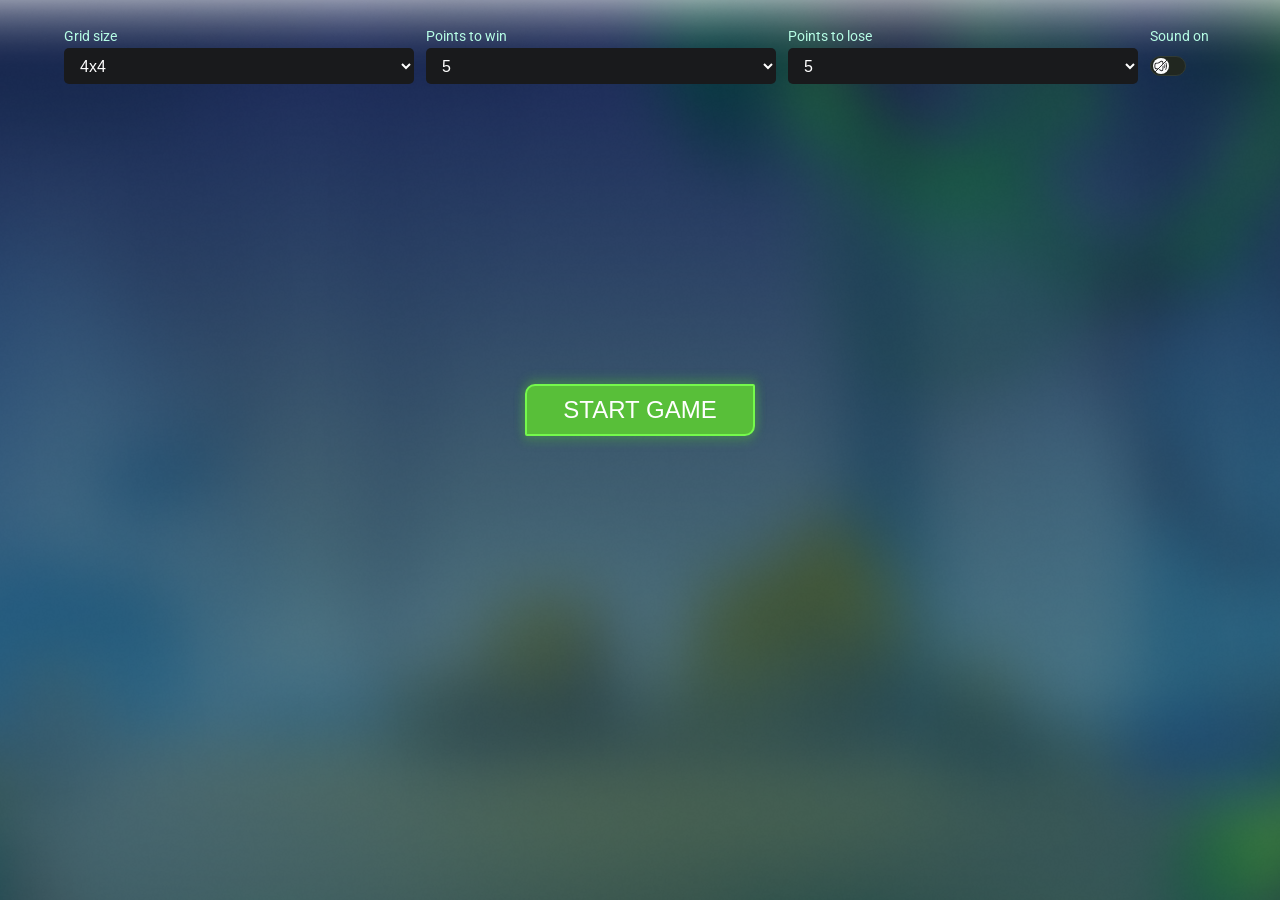
<file: index.html>
<!DOCTYPE html>
<html lang="en">
<head>
    <meta charset="UTF-8">
    <meta name="viewport" content="width=device-width, initial-scale=1.0">
    <title>Document</title>
    <link rel="stylesheet" href="css/style.css">
</head>
<body>
    <div id="root"></div>
    <script src="index.js" type="module"></script>
</body>
</html>
</file>
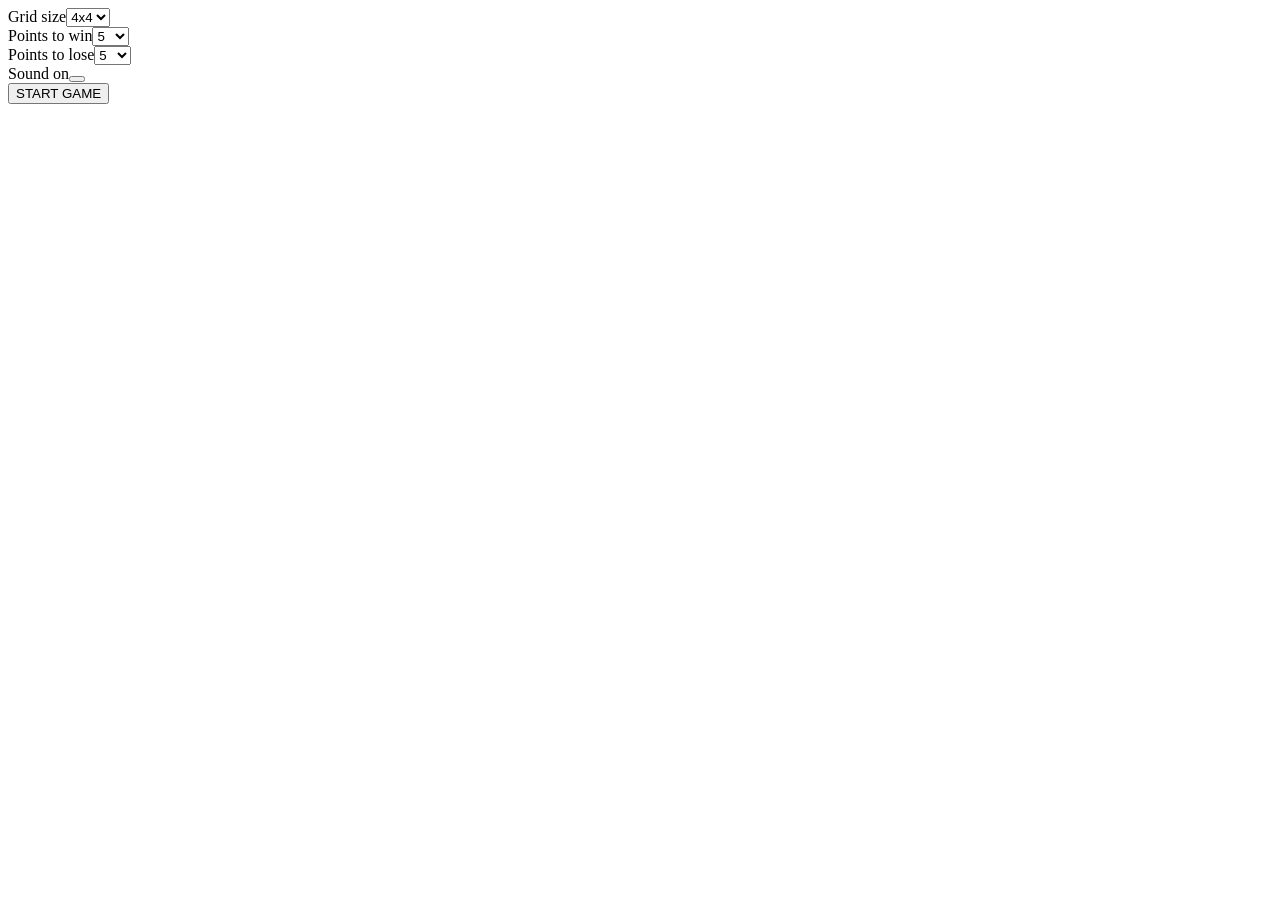
<file: ui/index.html>
<!DOCTYPE html>
<html lang="en">
<head>
    <meta charset="UTF-8">
    <meta name="viewport" content="width=device-width, initial-scale=1.0">
    <title>Catch</title>
    <style>
        .grid td{
            border: 1px solid black;
            padding: 2px;
            width: 50px;
            height: 50px;
        }
    </style>
</head>
<body>
    
    <div id="root"></div>


    <script src="index.js" type="module"></script>
</body>
</html>
</file>
<file: css/style.css>
@import "null.css";
@import "common.css";
@import url('https://fonts.googleapis.com/css2?family=Roboto:wght@400;500;700&display=swap');


/* Page //======================================================================================================================================================== */

.container {
    margin: 0 auto;
    max-width: 1182px;
    padding: 0 15px;
    height: 100vh;
}

.main-elements {
    display: flex;
    flex-direction: column;
}

.top-items {
    display: flex;
    gap: 12px;
    padding-top: 24px;
    flex-wrap: wrap;
}

.line {
    display: flex;
    flex-direction: column;
    flex: 0 1 350px;
}

label {
    color: #B6FDE5;
    font-size: 14px;
    font-weight: 400;
    line-height: 24px;
}

select {
    height: 36px;
    font-size: 16px;
    background: #191A1C;
    font-weight: 400;
    line-height: 24px;
    color: #FFF;
    border-radius: 5px;
    padding: 6px 12px;
    cursor: pointer;
}

/* Toggle //======================================================================================================================================================== */

.switch-button {
    display: flex;
    flex-direction: column;
    gap: 8px;
}

.main-button {
    margin: 0 auto;
    margin-top: 288px;
}

.toggle {
    width: 36px;
    height: 20px;
    border: 1px solid #313A33;
    background: #212720;
    border-radius: 360px;
    display: flex;
    padding: 0 2px;
    align-items: center;
    justify-content: flex-start;
    transition: all 0.3s ease 0s;
}

.toggle.on {
    background: linear-gradient(90deg, #4AA32F 0%, #66DC42 100%);
    border: 1px solid #75FA4C;
    justify-content: flex-end;
}

.icon-slider {
    width: 16px;
    height: 16px;
    background-color: #FDFDFD;
    border-radius: 50%;
    position: relative;
    transition: all 0.3s ease 0s;
}

.icon-slider:after {
    position: absolute;
    content: '';
    height: 14px;
    width: 14px;
    top: 50%;
    left: 50%;
    transform: translate(-50%, -50%);
    background-image: url('../img/icons/soundOffIcon.svg');
    background-size: cover;
    background-repeat: no-repeat;
    background-position: center center;
}

.toggle.on .icon-slider:after {
    background-image: url('../img/icons/soundOnIcon.svg');
}

/* Toggle //======================================================================================================================================================== */


/* Result //======================================================================================================================================================== */

.result-container {
    display: flex;
    justify-content: space-between;
    padding: 12px 36px;
    border-radius: 30px;
    border: 1px solid #4C5E50;
    background-color: rgba(57, 61, 55, 0.40);
    margin: 36px auto;
    max-width: 376px;
    min-width: 376px;
    column-gap: 30px;
}

.result-block {
    display: inline-flex;
    gap: 24px;
    justify-content: space-between;
    
}

.result-title {
    font-size: 18px;
    font-weight: 400;
}

.result {
    font-size: 24px;
    font-weight: 500;
}

/* Table //======================================================================================================================================================== */

.table {
    border-collapse: separate;
    border-spacing: 12px 6px;
    table-layout:fixed;
    display: flex;
    align-items: center;
    justify-content: center;
}

/* Modal //======================================================================================================================================================== */

.modal {
    margin: 0 auto;
    position: relative;
    max-width: 280px;
    max-height: 550px;
}

.modal-elements {
    align-self: center;
    position: relative;
    padding: 71px 24px 36px;
    width: 280px;
    height: 407px;
    text-align: center;
    z-index: 10;
}

.modal-elements:before {
    content: '';
    position: absolute;
    height: 100%;
    width: 100%;
    top: 0;
    left: 0;
    background-image: url('../img/icons/t-ShirtIcon.svg');
    background-size: cover;
    background-repeat: no-repeat;
    background-position: center center;
    z-index: -1;
}

.modal-decoration {
    position: relative;
    top: 53px;
    left: 68px;
    width: 144px;
    height: 144px;
    border: 2px solid #999B95;
    background-color: rgba(110, 117, 102, 0.3);
    border-radius: 50%;
    display: flex;
    align-items: center;
    justify-content: center;
}

.title-modal {
    font-size: 48px;
    font-weight: 600;
    line-height: 60px;
    margin-bottom: 4px;
}

.text-modal {
    font-size: 18px;
    font-weight: 400;
    line-height: 24px;
    margin-bottom: 24px;
}

.modal-result {
    margin-bottom: 68px;
    display: flex;
    flex-direction: column;
    gap: 24px;
}
</file>
